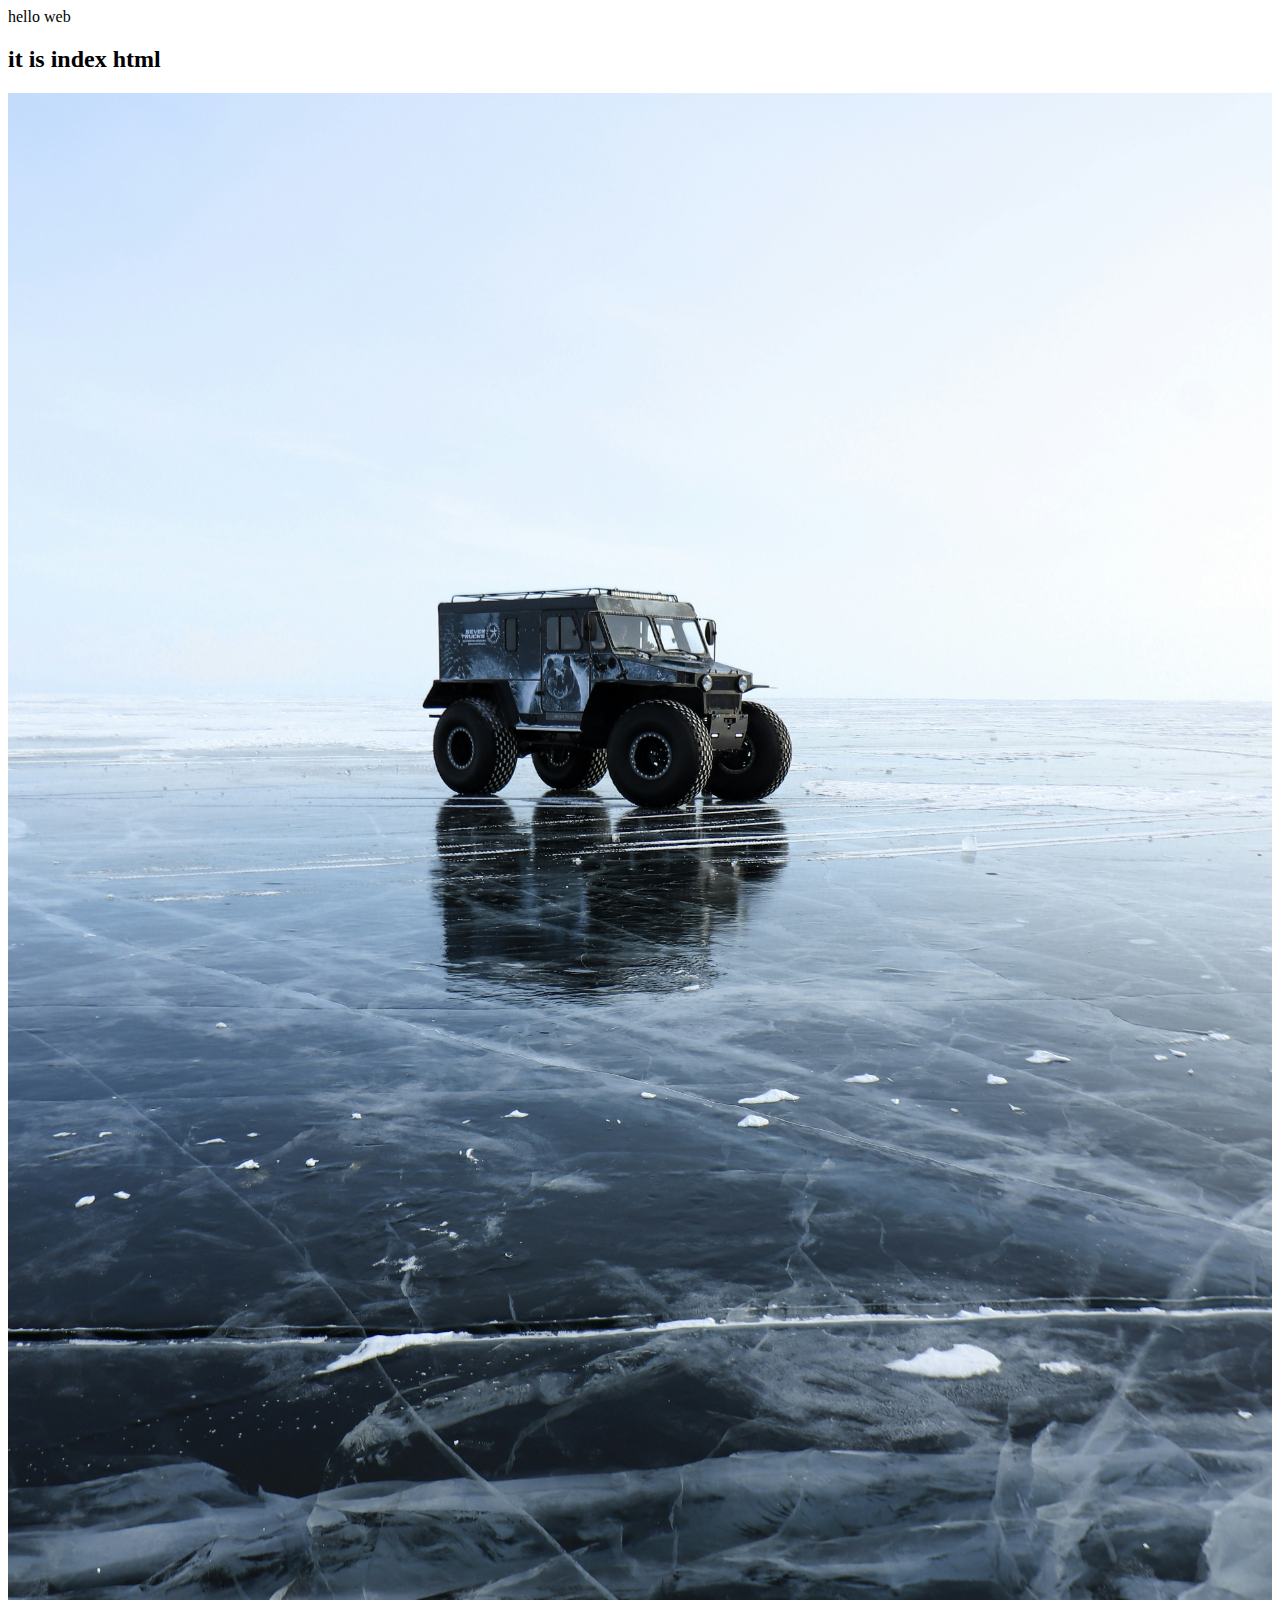
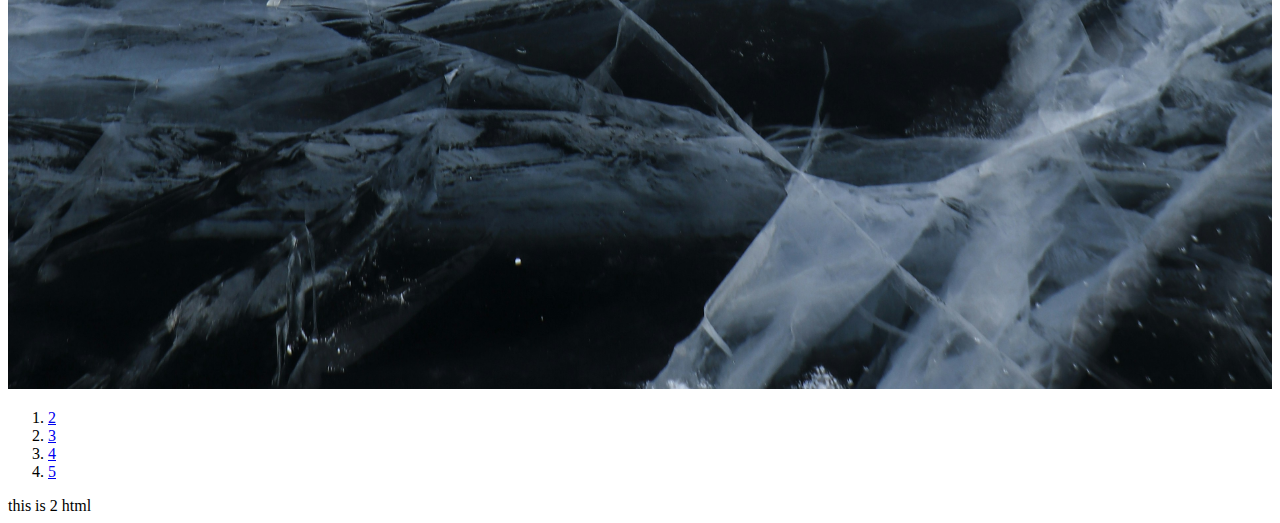
<file: index.html>
<!DOCTYPE html>
<html>
    <head> 
        <Title>Web-html</Title>
        <meta charset="utf-8">
    </head>


    <body>
hello web
<h2>it is index html</h2>
<img src="test1.jpg" width="100%">
<ol>
    <li><a href="2.html">2</a></li>
    <li><a href="3.html">3</a></li>
    <li><a href="4.html">4</a></li>
    <li><a href="5.html">5</a></li>
</ol>

this is 2 html

    </body>
</html>
</file>
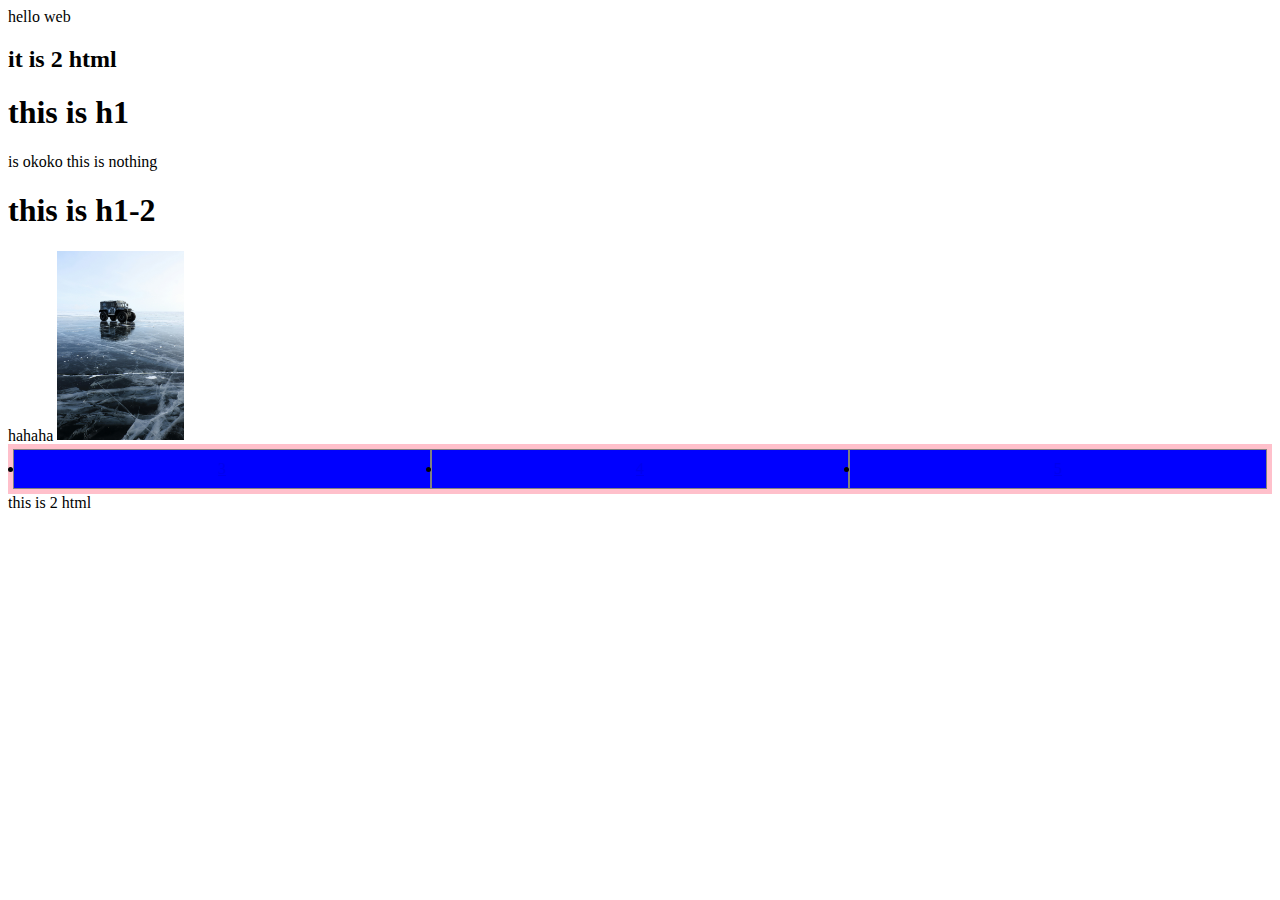
<file: 2.html>
<!DOCTYPE html>
<html>
    <head> 
        <Title>Web-html</Title>
        <meta charset="utf-8">
        <link rel="stylesheet" href="style.css">
     
    </head>


    <body>
hello web
<h2>it is 2 html</h2>

<h1>this is h1</h1> is okoko this is nothing
<h1>this is h1-2</h1>

<a>hahaha </a>



<img src="test1.jpg" width="10%">
<div id="grid">

    <div class="grid-item"><li><a href="3.html">3</a></li></div>
    <div class="grid-item"><li><a href="4.html">4</a></li></div>
    <div class="grid-item"><li><a href="5.html">5</a></li></div>

</div>

this is 2 html

    </body>
</html>
</file>
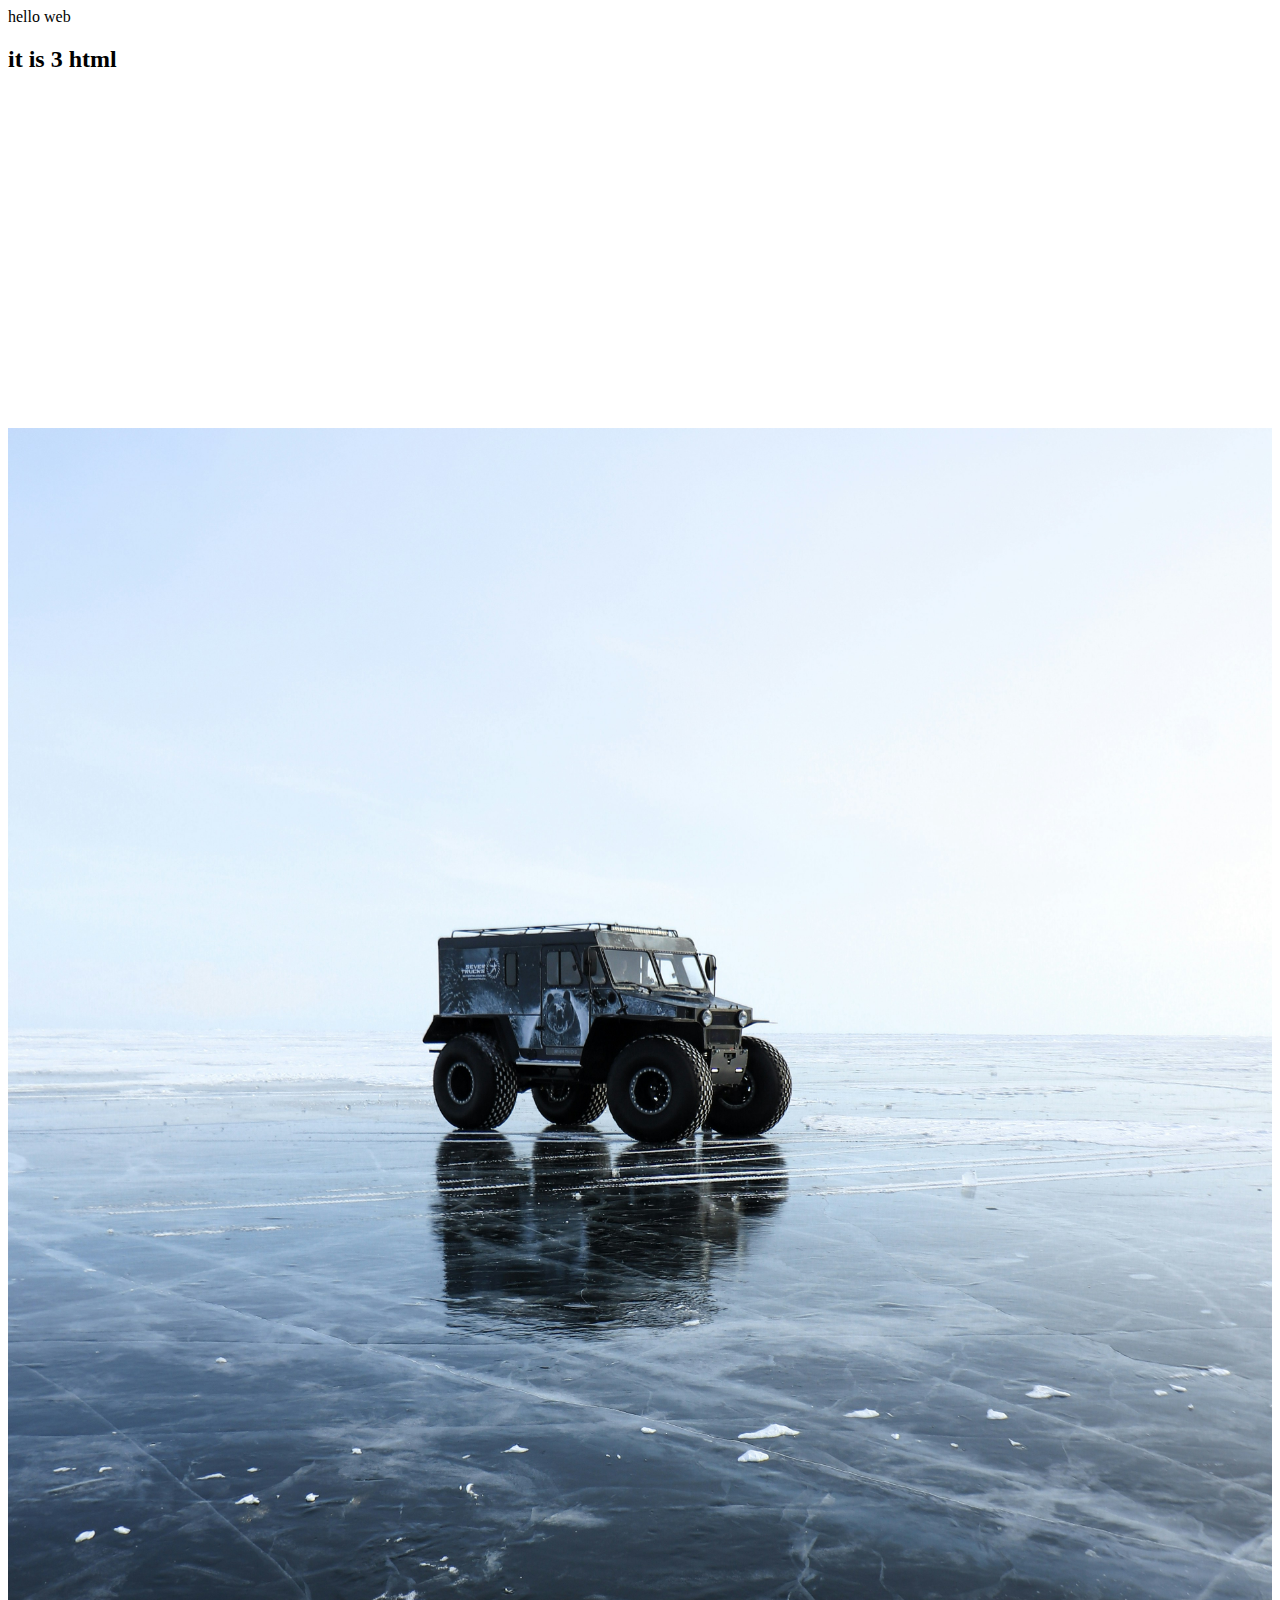
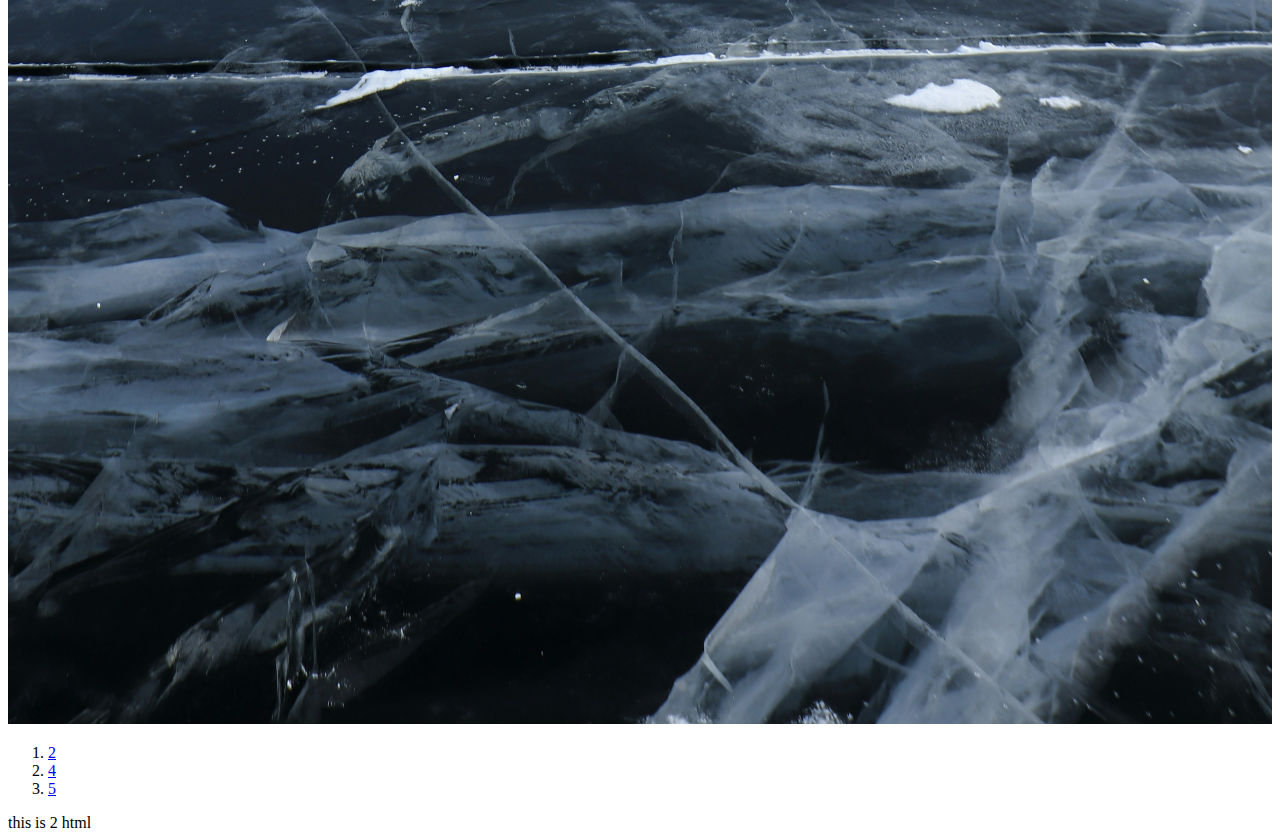
<file: 3.html>
<!DOCTYPE html>
<html>
    <head> 
        <Title>Web-html</Title>
        <meta charset="utf-8">
    </head>


    <body>
hello web 
<h2>it is 3 html</h2>
<p>
    <iframe width="560" height="315" src="https://www.youtube.com/embed/iYBkIlpujzI?si=xDNEeYJCCrYgiKeL" title="YouTube video player" frameborder="0" allow="accelerometer; autoplay; clipboard-write; encrypted-media; gyroscope; picture-in-picture; web-share" referrerpolicy="strict-origin-when-cross-origin" allowfullscreen></iframe>

</p>


<img src="test1.jpg" width="100%">
<ol>
    <li><a href="2.html">2</a></li>
    <li><a href="4.html">4</a></li>
    <li><a href="5.html">5</a></li>
</ol>

this is 2 html

    </body>
</html>
</file>
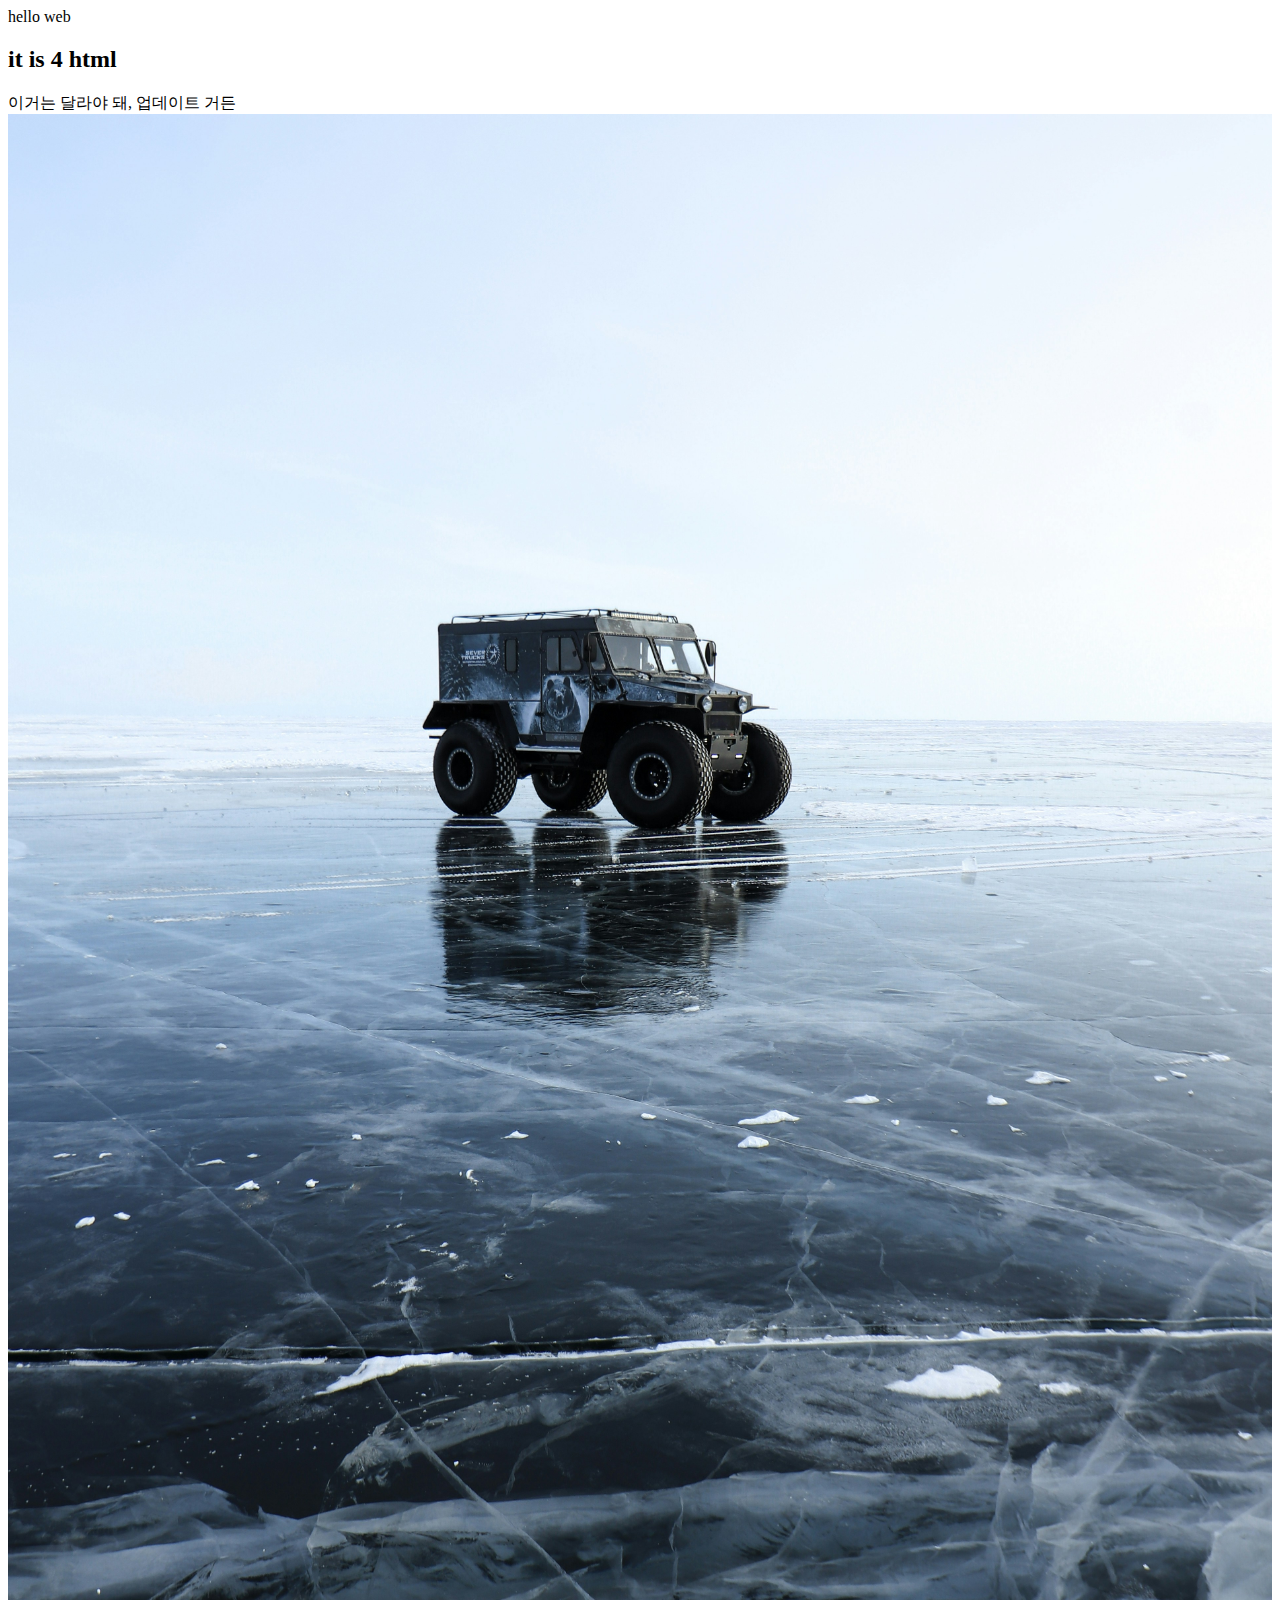
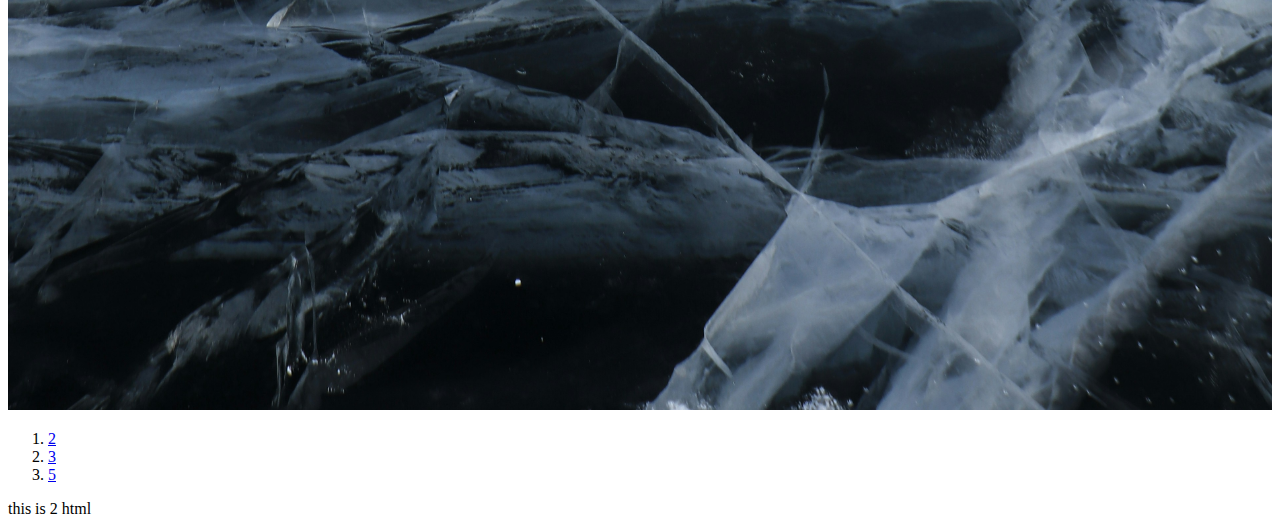
<file: 4.html>
<!DOCTYPE html>
<html>
    <head> 
        <Title>Web-html</Title>
        <meta charset="utf-8">
    </head>


    <body>
hello web
<h2>it is 4 html</h2>

이거는 달라야 돼, 업데이트 거든
<img src="test1.jpg" width="100%">
<ol>
    <li><a href="2.html">2</a></li>
    <li><a href="3.html">3</a></li>
    <li><a href="5.html">5</a></li>
</ol>

this is 2 html

    </body>
</html>
</file>
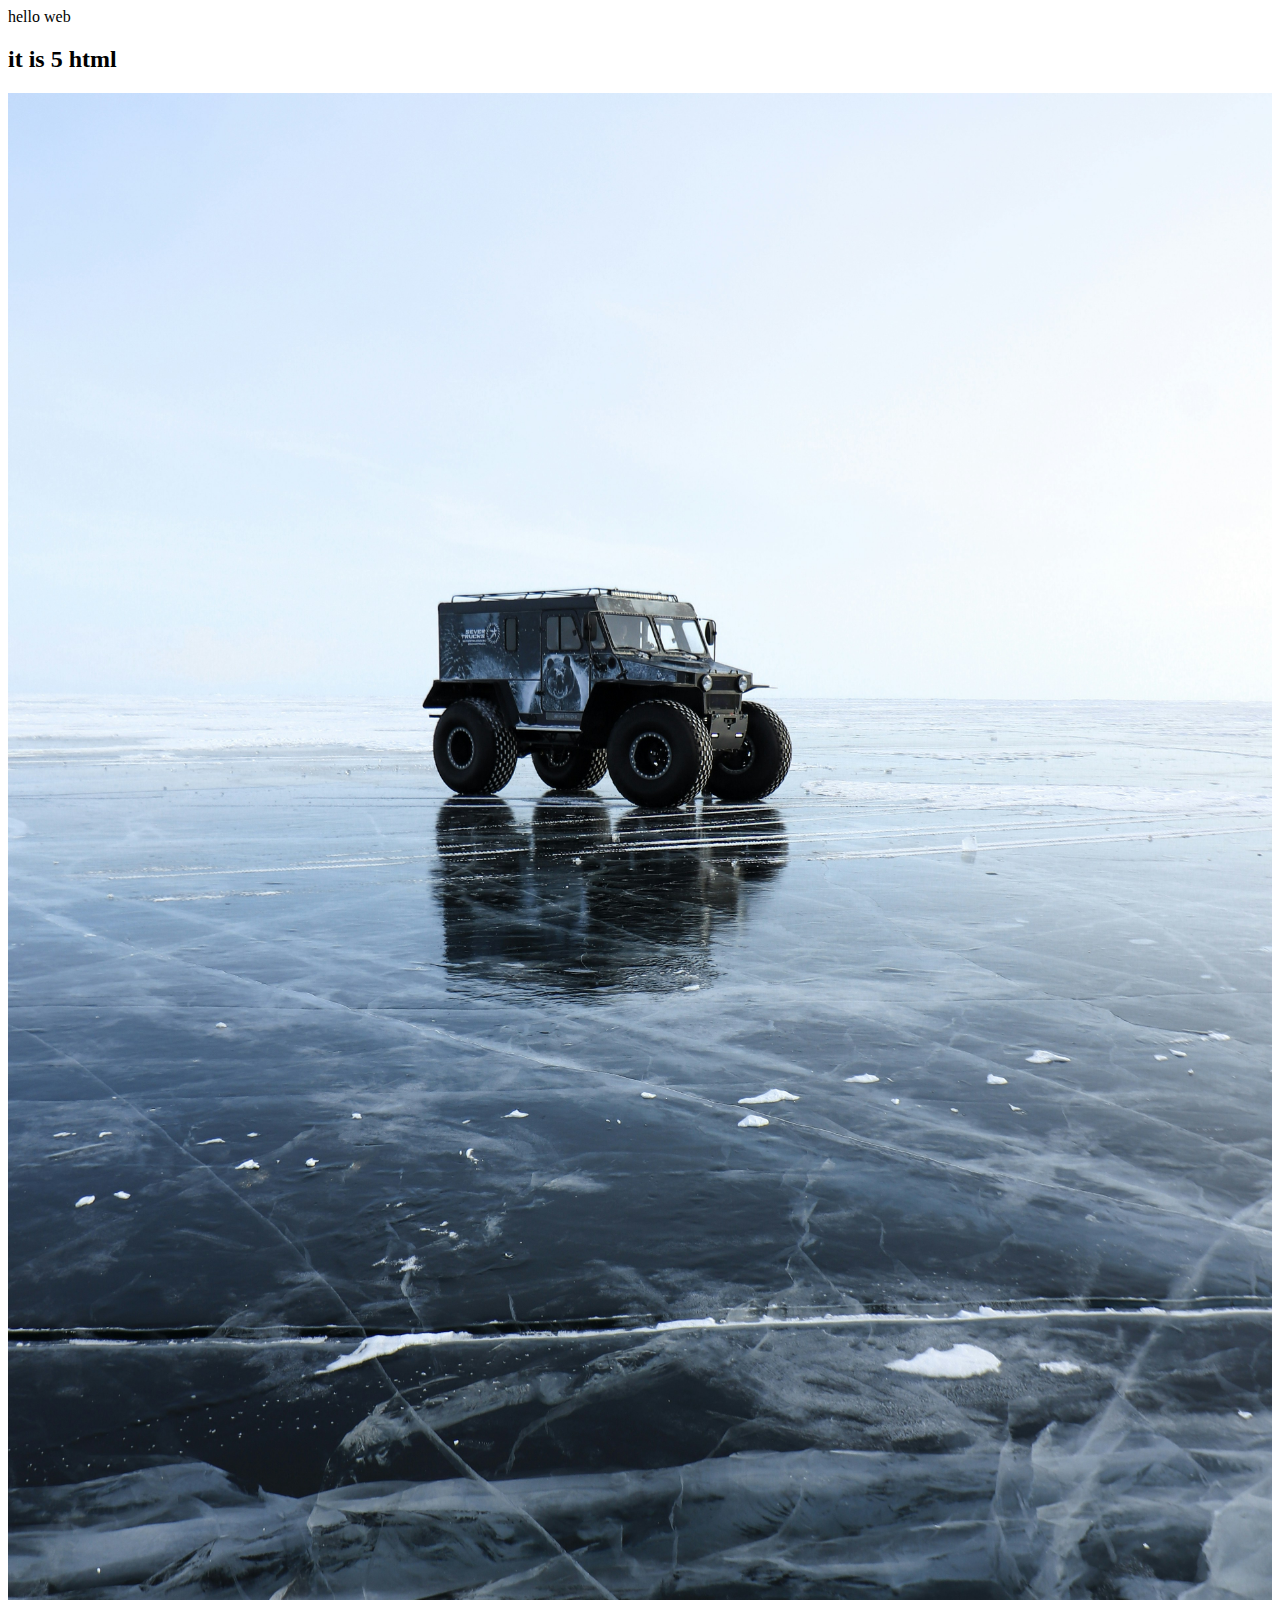
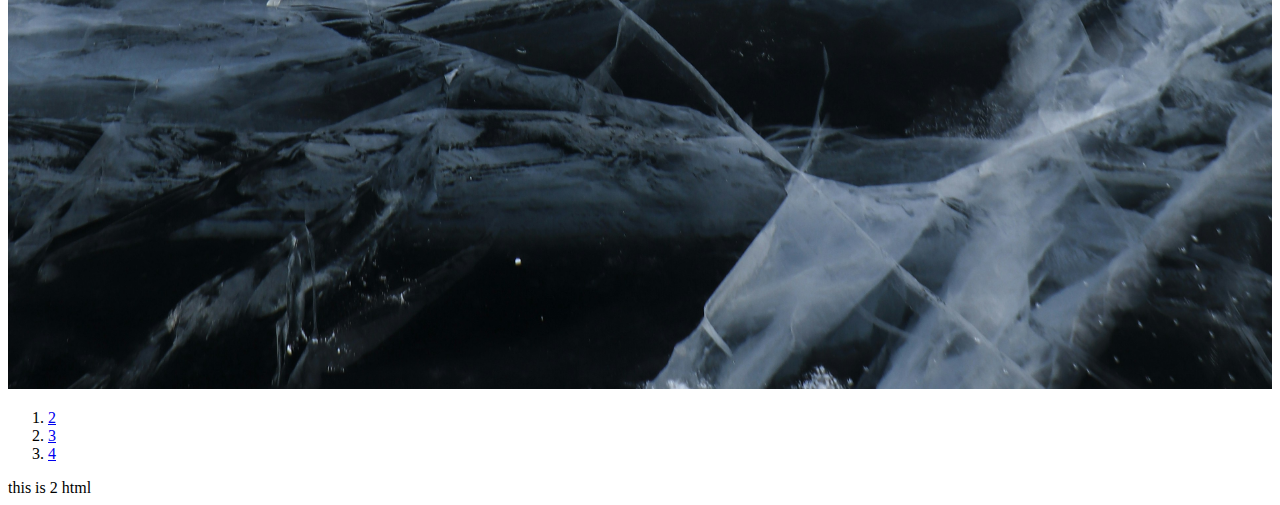
<file: 5.html>
<!DOCTYPE html>
<html>
    <head> 
        <Title>Web-html</Title>
        <meta charset="utf-8">
    </head>


    <body>
hello web
<h2>it is 5 html</h2>
<img src="test1.jpg" width="100%">
<ol>
    <li><a href="2.html">2</a></li>
    <li><a href="3.html">3</a></li>
    <li><a href="4.html">4</a></li>
</ol>

this is 2 html

    </body>
</html>
</file>
<file: style.css>
<style>
            h1 { 
                border: 5px solid red;
                padding: 20px;
                Margin: 10px;
                display: block;
                width: 300px;
            }

            /* {
                border-right: 1px solid gray;
                margin: 0px;
                width: 300px

            }*/

            #grid {
                display: grid;
                grid-template-columns: repeat(3,1fr);
                border: 5px solid pink;
            }
            .grid-item {
                text-align: center;
                padding:10px;
                border:1px solid gray;
                background-color:blue;
            }
        </style>
</file>
